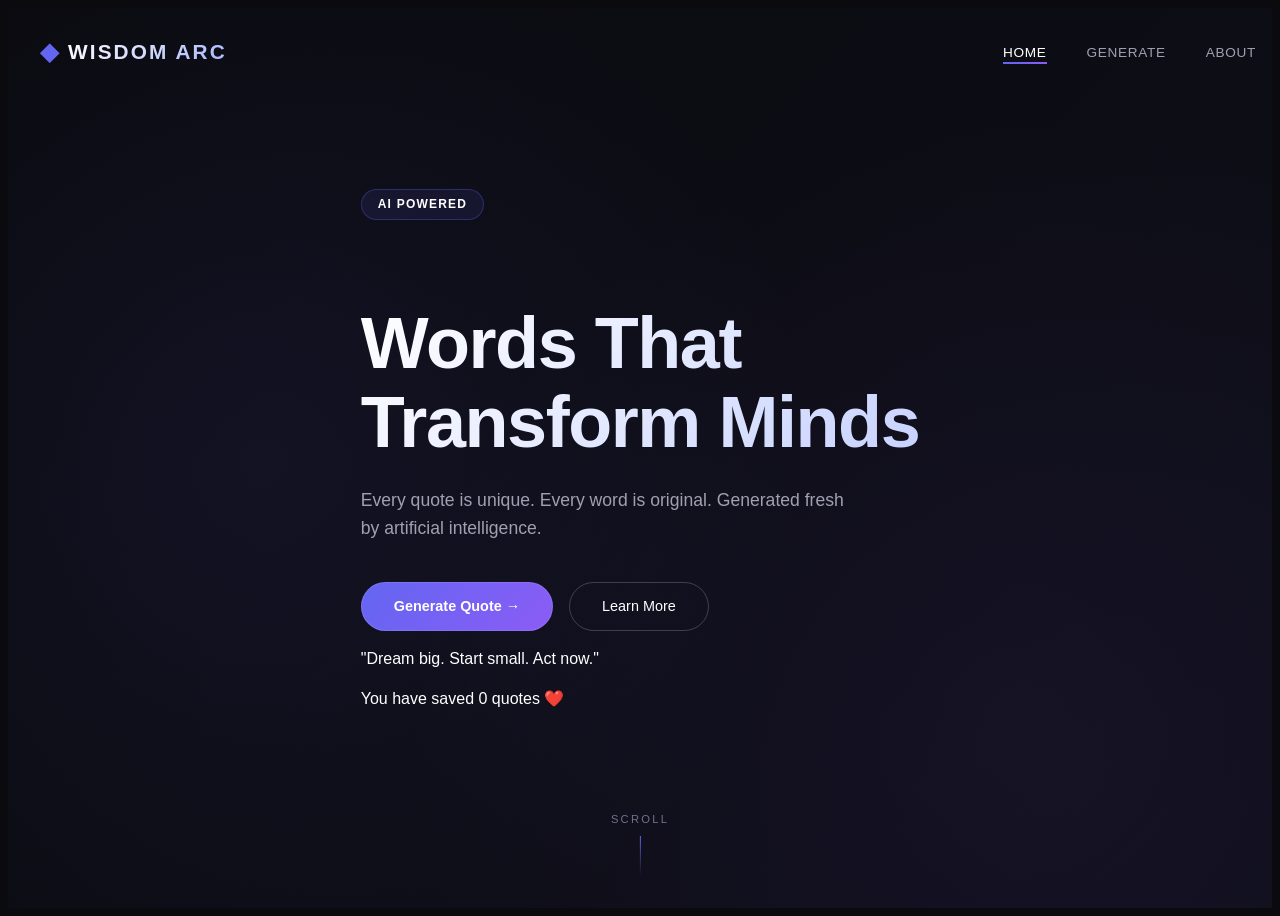
<file: index.html>
<!DOCTYPE html>
<html lang="en">
<head>
    <meta charset="UTF-8">
    <meta name="viewport" content="width=device-width, initial-scale=1.0">
    <title>Wisdom Arc | AI Quote Generator</title>
    <link rel="stylesheet" href="./css/style.css">
</head>
<body>

    <nav class="navbar">
        <div class="nav-container">
            <div class="logo">
                <span class="logo-icon">◆</span>
                <span class="logo-text">WISDOM ARC</span>
            </div>
            <ul class="nav-links">
                <li><a href="index.html" class="active">HOME</a></li>
                <li><a href="generate.html">GENERATE</a></li>
                <li><a href="about.html">ABOUT</a></li>
            </ul>
        </div>
    </nav>

    <!-- HERO SECTION -->
    <section class="hero">
        <div class="hero-overlay"></div>

        <div class="hero-content">
            <div class="hero-badge">AI POWERED</div>

            <h1 class="hero-title">
                Words That<br>Transform Minds
            </h1>

            <p class="hero-subtitle">
                Every quote is unique. Every word is original.
                Generated fresh by artificial intelligence.
            </p>

            <div class="hero-buttons">
                <a href="generate.html" class="btn-primary">Generate Quote →</a>
                <a href="about.html" class="btn-secondary">Learn More</a>
            </div>

            <!-- ✨ FEATURED QUOTE -->
            <div class="featured-quote">
                <p id="featuredQuote">"Loading inspiration..."</p>
            </div>

            <!-- ✨ USER STATS -->
            <div class="user-stats">
                <p>You have saved <span id="quoteCount">0</span> quotes ❤️</p>
            </div>

        </div>

        <div class="hero-scroll">
            <span>SCROLL</span>
            <div class="scroll-line"></div>
        </div>
    </section>

    <!-- JS -->
    <script>
        // Navbar scroll effect
        window.addEventListener('scroll', () => {
            const navbar = document.querySelector('.navbar');
            if (window.scrollY > 50) {
                navbar.classList.add('scrolled');
            } else {
                navbar.classList.remove('scrolled');
            }
        });

        // ✨ RANDOM FEATURED QUOTE
        const quotes = [
            "Your mindset shapes your reality.",
            "Discipline beats motivation.",
            "Dream big. Start small. Act now.",
            "Consistency creates greatness.",
            "You are stronger than you think."
        ];

        function loadFeaturedQuote() {
            const random = quotes[Math.floor(Math.random() * quotes.length)];
            document.getElementById("featuredQuote").innerText = `"${random}"`;
        }

        // ✨ COUNT SAVED QUOTES
        function updateQuoteCount() {
            let saved = JSON.parse(localStorage.getItem("quotes")) || [];
            document.getElementById("quoteCount").innerText = saved.length;
        }

        loadFeaturedQuote();
        updateQuoteCount();
    </script>

</body>
</html>
</file>
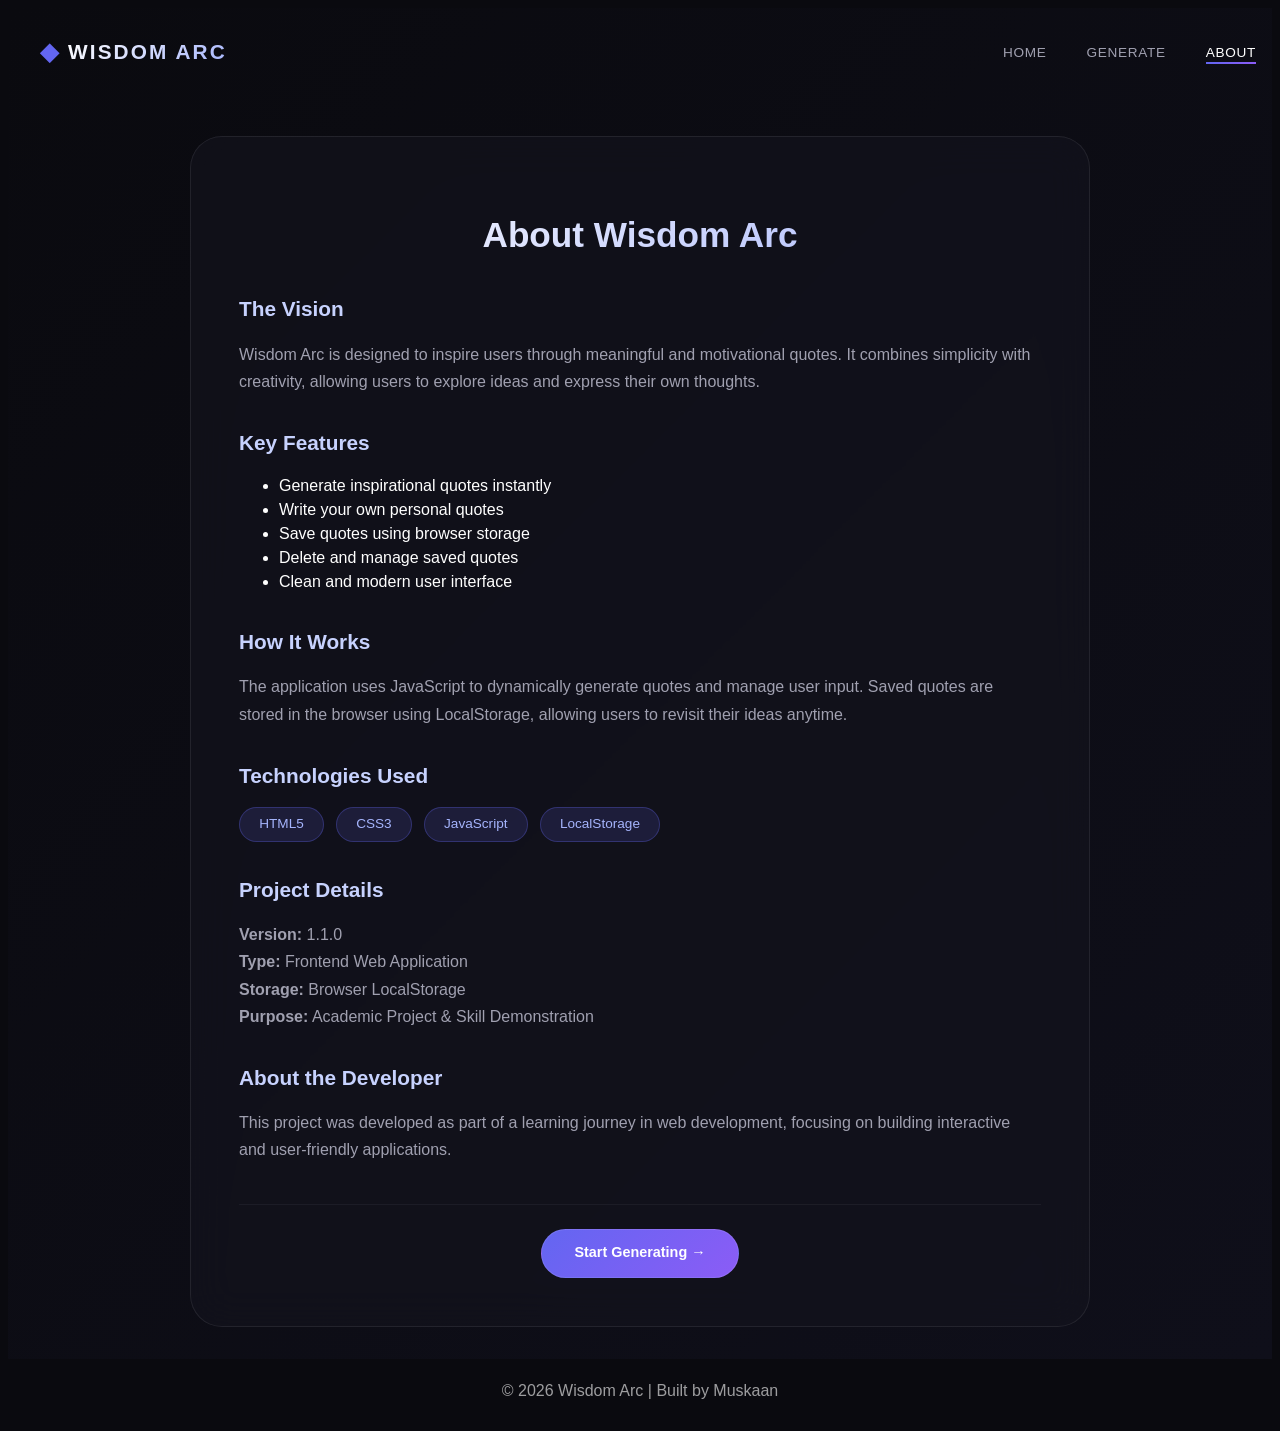
<file: about.html>
<!DOCTYPE html>
<html lang="en">
<head>
    <meta charset="UTF-8">
    <meta name="viewport" content="width=device-width, initial-scale=1.0">
    <title>About | Wisdom Arc</title>
    <link rel="stylesheet" href="./css/style.css">
</head>
<body>

    <nav class="navbar">
        <div class="nav-container">
            <div class="logo">
                <span class="logo-icon">◆</span>
                <span class="logo-text">WISDOM ARC</span>
            </div>
            <ul class="nav-links">
                <li><a href="index.html">HOME</a></li>
                <li><a href="generate.html">GENERATE</a></li>
                <li><a href="about.html" class="active">ABOUT</a></li>
            </ul>
        </div>
    </nav>

    <main class="about-main">
        <div class="about-container">
            <div class="about-card">

                <h1>About Wisdom Arc</h1>

                <!-- VISION -->
                <div class="about-section">
                    <h2>The Vision</h2>
                    <p>
                        Wisdom Arc is designed to inspire users through meaningful and motivational quotes. 
                        It combines simplicity with creativity, allowing users to explore ideas and express their own thoughts.
                    </p>
                </div>

                <!-- FEATURES -->
                <div class="about-section">
                    <h2>Key Features</h2>
                    <ul>
                        <li>Generate inspirational quotes instantly</li>
                        <li>Write your own personal quotes</li>
                        <li>Save quotes using browser storage</li>
                        <li>Delete and manage saved quotes</li>
                        <li>Clean and modern user interface</li>
                    </ul>
                </div>

                <!-- HOW IT WORKS -->
                <div class="about-section">
                    <h2>How It Works</h2>
                    <p>
                        The application uses JavaScript to dynamically generate quotes and manage user input. 
                        Saved quotes are stored in the browser using LocalStorage, allowing users to revisit their ideas anytime.
                    </p>
                </div>

                <!-- TECHNOLOGY -->
                <div class="about-section">
                    <h2>Technologies Used</h2>
                    <div class="tech-grid">
                        <span class="tech-item">HTML5</span>
                        <span class="tech-item">CSS3</span>
                        <span class="tech-item">JavaScript</span>
                        <span class="tech-item">LocalStorage</span>
                    </div>
                </div>

                <!-- PROJECT DETAILS -->
                <div class="about-section">
                    <h2>Project Details</h2>
                    <p>
                        <strong>Version:</strong> 1.1.0<br>
                        <strong>Type:</strong> Frontend Web Application<br>
                        <strong>Storage:</strong> Browser LocalStorage<br>
                        <strong>Purpose:</strong> Academic Project & Skill Demonstration
                    </p>
                </div>

                <!-- AUTHOR -->
                <div class="about-section">
                    <h2>About the Developer</h2>
                    <p>
                        This project was developed as part of a learning journey in web development, 
                        focusing on building interactive and user-friendly applications.
                    </p>
                </div>

                <!-- CTA -->
                <div class="about-footer">
                    <a href="generate.html" class="btn-primary">Start Generating →</a>
                </div>

            </div>
        </div>
    </main>

    <!-- Footer -->
    <footer style="text-align:center; padding:20px; opacity:0.6;">
        © 2026 Wisdom Arc | Built by Muskaan
    </footer>

    <!-- Navbar Scroll -->
    <script>
        window.addEventListener('scroll', () => {
            const navbar = document.querySelector('.navbar');
            if (window.scrollY > 50) {
                navbar.classList.add('scrolled');
            } else {
                navbar.classList.remove('scrolled');
            }
        });
    </script>

</body>
</html>
</file>
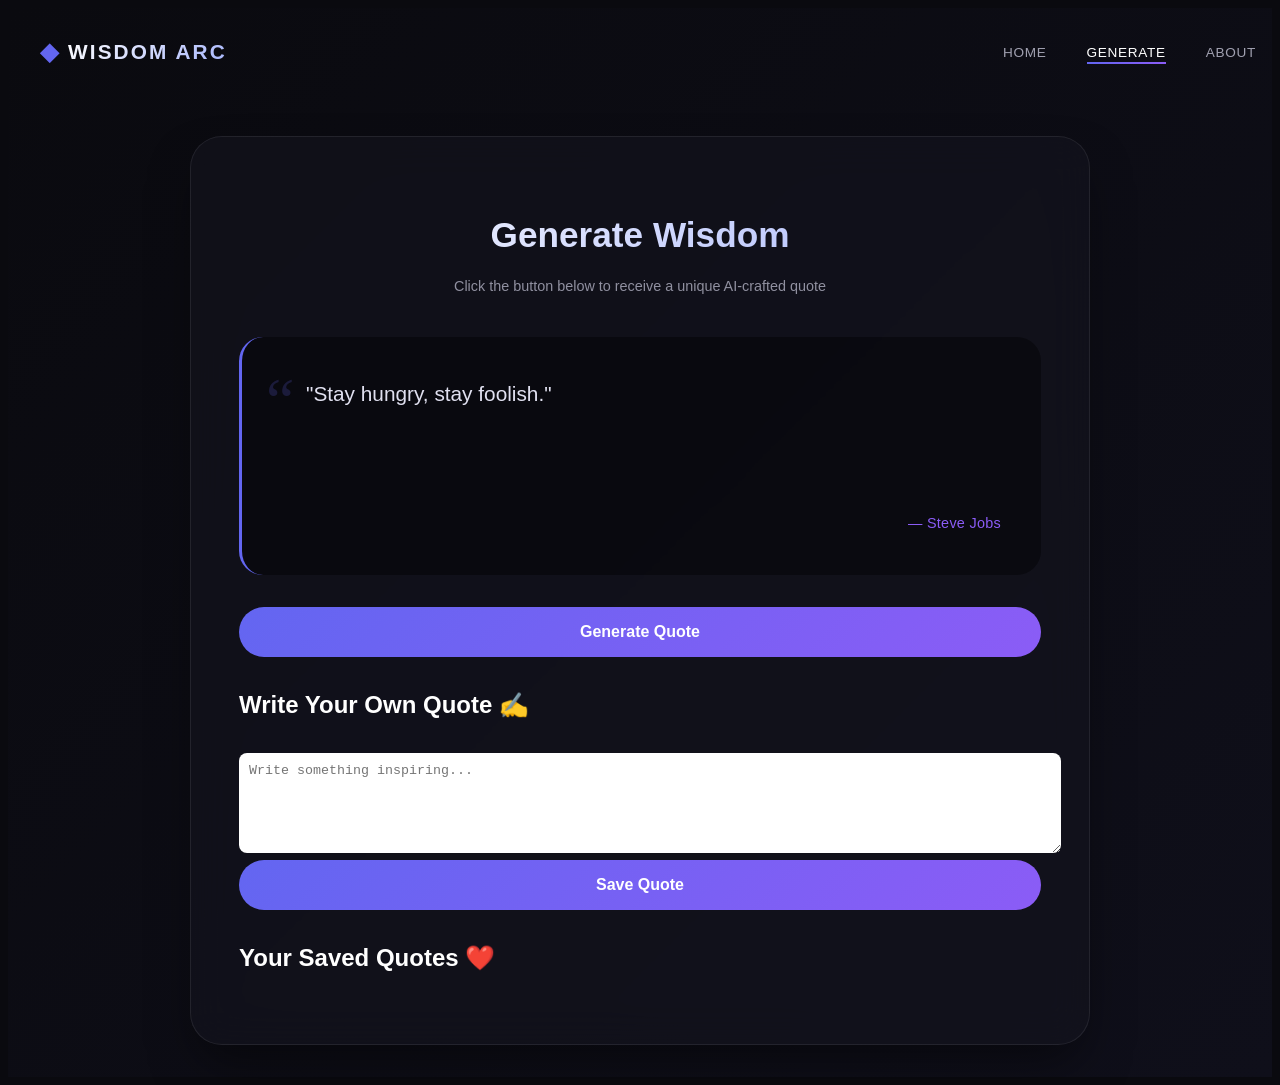
<file: generate.html>
<!DOCTYPE html>
<html lang="en">
<head>
    <meta charset="UTF-8">
    <meta name="viewport" content="width=device-width, initial-scale=1.0">
    <title>Generate | Wisdom Arc</title>
    <link rel="stylesheet" href="./css/style.css">
</head>
<body>

    <nav class="navbar">
        <div class="nav-container">
            <div class="logo">
                <span class="logo-icon">◆</span>
                <span class="logo-text">WISDOM ARC</span>
            </div>
            <ul class="nav-links">
                <li><a href="index.html">HOME</a></li>
                <li><a href="generate.html" class="active">GENERATE</a></li>
                <li><a href="about.html">ABOUT</a></li>
            </ul>
        </div>
    </nav>

    <main class="generator-main">
        <div class="generator-container">
            <div class="generator-card">

                <div class="card-header">
                    <h1>Generate Wisdom</h1>
                    <p>Click the button below to receive a unique AI-crafted quote</p>
                </div>

                <!-- AI Quote -->
                <div class="quote-box">
                    <div class="quote-icon">“</div>
                    <div class="quote-text" id="quoteText">
                        Your quote will appear here
                    </div>
                    <div class="quote-author" id="quoteAuthor">
                        <span>—</span> Wisdom Arc
                    </div>
                </div>

                <button class="generate-button" id="generateBtn">
                    Generate Quote
                </button>

                <!-- ✨ NEW: USER INPUT -->
                <div class="user-section">
                    <h2>Write Your Own Quote ✍️</h2>
                    <textarea id="userQuote" placeholder="Write something inspiring..."></textarea>
                    <button onclick="saveQuote()" class="generate-button">Save Quote</button>
                </div>

                <!-- ✨ SAVED QUOTES -->
                <div class="saved-section">
                    <h2>Your Saved Quotes ❤️</h2>
                    <div id="savedQuotes"></div>
                </div>

            </div>
        </div>
    </main>

    <!-- Existing JS -->
    <script src="js/quote.js"></script>

    <!-- ✨ NEW SCRIPT -->
    <script>
        function saveQuote() {
            let quote = document.getElementById("userQuote").value;

            if (quote.trim() === "") {
                alert("Write something first!");
                return;
            }

            let quotes = JSON.parse(localStorage.getItem("quotes")) || [];
            quotes.push(quote);

            localStorage.setItem("quotes", JSON.stringify(quotes));

            document.getElementById("userQuote").value = "";
            displayQuotes();
        }

        function deleteQuote(index) {
            let quotes = JSON.parse(localStorage.getItem("quotes")) || [];
            quotes.splice(index, 1);
            localStorage.setItem("quotes", JSON.stringify(quotes));
            displayQuotes();
        }

        function displayQuotes() {
            let quotes = JSON.parse(localStorage.getItem("quotes")) || [];
            let container = document.getElementById("savedQuotes");

            container.innerHTML = "";

            quotes.forEach((q, index) => {
                container.innerHTML += `
                    <div class="saved-quote">
                        <p>${q}</p>
                        <button onclick="deleteQuote(${index})">Delete</button>
                    </div>
                `;
            });
        }

        displayQuotes();

        // Navbar scroll effect
        window.addEventListener('scroll', () => {
            const navbar = document.querySelector('.navbar');
            if (window.scrollY > 50) {
                navbar.classList.add('scrolled');
            } else {
                navbar.classList.remove('scrolled');
            }
        });
    </script>

</body>
</html>
</file>
<file: css/style.css>
@@ -0,0 +1,441 @@
* {
    margin: 0;
    padding: 0;
    box-sizing: border-box;
}

body {
    font-family: 'Inter', sans-serif;
    background: #0a0a0f;
    color: #ffffff;
    line-height: 1.5;
    overflow-x: hidden;
}

::-webkit-scrollbar {
    width: 8px;
}

::-webkit-scrollbar-track {
    background: #1a1a20;
}

::-webkit-scrollbar-thumb {
    background: #3b3b45;
    border-radius: 4px;
}

::-webkit-scrollbar-thumb:hover {
    background: #6366f1;
}

.navbar {
    position: fixed;
    top: 0;
    width: 100%;
    padding: 1.5rem 0;
    z-index: 1000;
    transition: all 0.4s ease;
    background: transparent;
}

.navbar.scrolled {
    background: rgba(10, 10, 15, 0.95);
    backdrop-filter: blur(20px);
    border-bottom: 1px solid rgba(255, 255, 255, 0.05);
    padding: 1rem 0;
}

.nav-container {
    max-width: 1280px;
    margin: 0 auto;
    padding: 0 2rem;
    display: flex;
    justify-content: space-between;
    align-items: center;
}

.logo {
    display: flex;
    align-items: center;
    gap: 0.5rem;
    font-size: 1.3rem;
    font-weight: 700;
    letter-spacing: 0.1em;
}

.logo-icon {
    font-size: 1.5rem;
    color: #6366f1;
}

.logo-text {
    background: linear-gradient(135deg, #ffffff, #a5b4fc);
    -webkit-background-clip: text;
    background-clip: text;
    color: transparent;
}

.nav-links {
    display: flex;
    gap: 2.5rem;
    list-style: none;
}

.nav-links a {
    color: #a0a0b0;
    text-decoration: none;
    font-weight: 500;
    font-size: 0.85rem;
    letter-spacing: 0.05em;
    transition: color 0.3s ease;
    position: relative;
    padding-bottom: 0.25rem;
}

.nav-links a::after {
    content: '';
    position: absolute;
    bottom: 0;
    left: 0;
    width: 0;
    height: 2px;
    background: linear-gradient(90deg, #6366f1, #8b5cf6);
    transition: width 0.3s ease;
}

.nav-links a:hover::after,
.nav-links a.active::after {
    width: 100%;
}

.nav-links a:hover,
.nav-links a.active {
    color: #ffffff;
}

.hero {
    min-height: 100vh;
    display: flex;
    align-items: center;
    position: relative;
    background: linear-gradient(135deg, #0a0a0f 0%, #0f0f1a 100%);
}

.hero-overlay {
    position: absolute;
    top: 0;
    left: 0;
    width: 100%;
    height: 100%;
    background: radial-gradient(circle at 20% 50%, rgba(99, 102, 241, 0.08) 0%, transparent 50%),
                radial-gradient(circle at 80% 80%, rgba(139, 92, 246, 0.06) 0%, transparent 50%);
    pointer-events: none;
}

.hero-content {
    max-width: 1280px;
    margin: 0 auto;
    padding: 0 2rem;
    position: relative;
    z-index: 2;
}

.hero-badge {
    display: inline-block;
    padding: 0.35rem 1rem;
    background: rgba(99, 102, 241, 0.1);
    border: 1px solid rgba(99, 102, 241, 0.3);
    border-radius: 100px;
    font-size: 0.75rem;
    font-weight: 600;
    letter-spacing: 0.1em;
    margin-bottom: 1.5rem;
    backdrop-filter: blur(4px);
}

.hero-title {
    font-size: 4.5rem;
    font-weight: 800;
    line-height: 1.1;
    letter-spacing: -0.02em;
    margin-bottom: 1.5rem;
    background: linear-gradient(135deg, #ffffff 0%, #c7d2fe 100%);
    -webkit-background-clip: text;
    background-clip: text;
    color: transparent;
}

.hero-subtitle {
    font-size: 1.1rem;
    color: #a0a0b0;
    max-width: 500px;
    margin-bottom: 2.5rem;
    line-height: 1.6;
}

.hero-buttons {
    display: flex;
    gap: 1rem;
    flex-wrap: wrap;
}

.btn-primary {
    display: inline-flex;
    align-items: center;
    gap: 0.5rem;
    padding: 0.8rem 2rem;
    background: linear-gradient(135deg, #6366f1, #8b5cf6);
    border-radius: 100px;
    text-decoration: none;
    color: white;
    font-weight: 600;
    font-size: 0.9rem;
    transition: all 0.3s ease;
    border: 1px solid rgba(255, 255, 255, 0.1);
}

.btn-primary:hover {
    transform: translateY(-2px);
    box-shadow: 0 10px 30px rgba(99, 102, 241, 0.3);
    gap: 0.75rem;
}

.btn-secondary {
    display: inline-flex;
    align-items: center;
    padding: 0.8rem 2rem;
    background: transparent;
    border: 1px solid rgba(255, 255, 255, 0.2);
    border-radius: 100px;
    text-decoration: none;
    color: white;
    font-weight: 500;
    font-size: 0.9rem;
    transition: all 0.3s ease;
}

.btn-secondary:hover {
    border-color: #6366f1;
    background: rgba(99, 102, 241, 0.1);
    transform: translateY(-2px);
}

.hero-scroll {
    position: absolute;
    bottom: 2rem;
    left: 50%;
    transform: translateX(-50%);
    display: flex;
    flex-direction: column;
    align-items: center;
    gap: 0.5rem;
    font-size: 0.7rem;
    color: #707090;
    letter-spacing: 0.2em;
}

.scroll-line {
    width: 1px;
    height: 40px;
    background: linear-gradient(180deg, #6366f1, transparent);
}

.generator-main {
    min-height: 100vh;
    background: linear-gradient(135deg, #0a0a0f 0%, #0f0f1a 100%);
    padding-top: 6rem;
}

.generator-container {
    max-width: 900px;
    margin: 0 auto;
    padding: 2rem;
}

.generator-card {
    background: rgba(20, 20, 30, 0.6);
    backdrop-filter: blur(20px);
    border-radius: 2rem;
    border: 1px solid rgba(255, 255, 255, 0.08);
    padding: 3rem;
    box-shadow: 0 25px 50px -12px rgba(0, 0, 0, 0.5);
}

.card-header {
    text-align: center;
    margin-bottom: 2.5rem;
}

.card-header h1 {
    font-size: 2.2rem;
    font-weight: 700;
    background: linear-gradient(135deg, #ffffff, #a5b4fc);
    -webkit-background-clip: text;
    background-clip: text;
    color: transparent;
    margin-bottom: 0.5rem;
}

.card-header p {
    color: #9090a0;
    font-size: 0.9rem;
}

.quote-box {
    background: rgba(0, 0, 0, 0.4);
    border-radius: 1.5rem;
    padding: 2.5rem;
    margin-bottom: 2rem;
    border-left: 3px solid #6366f1;
    position: relative;
}

.quote-icon {
    font-size: 4rem;
    color: rgba(99, 102, 241, 0.2);
    position: absolute;
    top: 1rem;
    left: 1.5rem;
    font-family: serif;
}

.quote-text {
    font-size: 1.3rem;
    line-height: 1.6;
    color: #e0e0f0;
    font-weight: 400;
    margin-bottom: 1rem;
    padding-left: 1.5rem;
    min-height: 120px;
}

.quote-author {
    text-align: right;
    color: #8b5cf6;
    font-weight: 500;
    font-size: 0.9rem;
    letter-spacing: 0.02em;
    padding-left: 1.5rem;
}

.generate-button {
    width: 100%;
    padding: 1rem;
    background: linear-gradient(135deg, #6366f1, #8b5cf6);
    border: none;
    border-radius: 100px;
    color: white;
    font-size: 1rem;
    font-weight: 600;
    cursor: pointer;
    transition: all 0.3s ease;
}

.generate-button:hover {
    transform: scale(1.02);
    box-shadow: 0 10px 30px rgba(99, 102, 241, 0.4);
}

.generate-button:disabled {
    opacity: 0.6;
    transform: none;
    cursor: not-allowed;
}

.about-main {
    min-height: 100vh;
    background: linear-gradient(135deg, #0a0a0f 0%, #0f0f1a 100%);
    padding-top: 6rem;
}

.about-container {
    max-width: 900px;
    margin: 0 auto;
    padding: 2rem;
}

.about-card {
    background: rgba(20, 20, 30, 0.6);
    backdrop-filter: blur(20px);
    border-radius: 2rem;
    border: 1px solid rgba(255, 255, 255, 0.08);
    padding: 3rem;
}

.about-card h1 {
    font-size: 2.2rem;
    font-weight: 700;
    background: linear-gradient(135deg, #ffffff, #a5b4fc);
    -webkit-background-clip: text;
    background-clip: text;
    color: transparent;
    margin-bottom: 2rem;
    text-align: center;
}

.about-section {
    margin-bottom: 2rem;
}

.about-section h2 {
    font-size: 1.3rem;
    color: #c7d2fe;
    margin-bottom: 0.75rem;
    font-weight: 600;
}

.about-section p {
    color: #a0a0b0;
    line-height: 1.7;
}

.tech-grid {
    display: flex;
    flex-wrap: wrap;
    gap: 0.75rem;
    margin-top: 1rem;
}

.tech-item {
    background: rgba(99, 102, 241, 0.15);
    border: 1px solid rgba(99, 102, 241, 0.3);
    padding: 0.4rem 1.2rem;
    border-radius: 100px;
    font-size: 0.85rem;
    color: #a5b4fc;
    font-weight: 500;
}

.about-footer {
    text-align: center;
    margin-top: 2.5rem;
    padding-top: 1.5rem;
    border-top: 1px solid rgba(255, 255, 255, 0.05);
}

@media (max-width: 768px) {
    .hero-title {
        font-size: 2.5rem;
    }
    
    .generator-card {
        padding: 1.5rem;
    }
    
    .about-card {
        padding: 1.5rem;
    }
    
    .quote-text {
        font-size: 1rem;
    }
    
    .nav-links {
        gap: 1.2rem;
    }
    
    .nav-container {
        padding: 0 1rem;
    }
}
/* 🔥 NEW FEATURES (SAFE ADD) */

#quoteText, #quoteAuthor {
    transition: opacity 0.3s ease;
}

/* user input */
.user-section {
    margin-top: 30px;
}

.user-section textarea {
    width: 100%;
    height: 80px;
    padding: 10px;
    border-radius: 8px;
    margin-top: 10px;
    border: none;
    outline: none;
}

/* saved quotes */
.saved-section {
    margin-top: 30px;
}

.saved-quote {
    background: rgba(255,255,255,0.05);
    padding: 12px;
    margin: 10px 0;
    border-radius: 10px;
    display: flex;
    justify-content: space-between;
    align-items: center;
}

.saved-quote button {
    background: #ff4d4d;
    border: none;
    padding: 6px 10px;
    border-radius: 6px;
    color: white;
    cursor: pointer;
}
</file>
